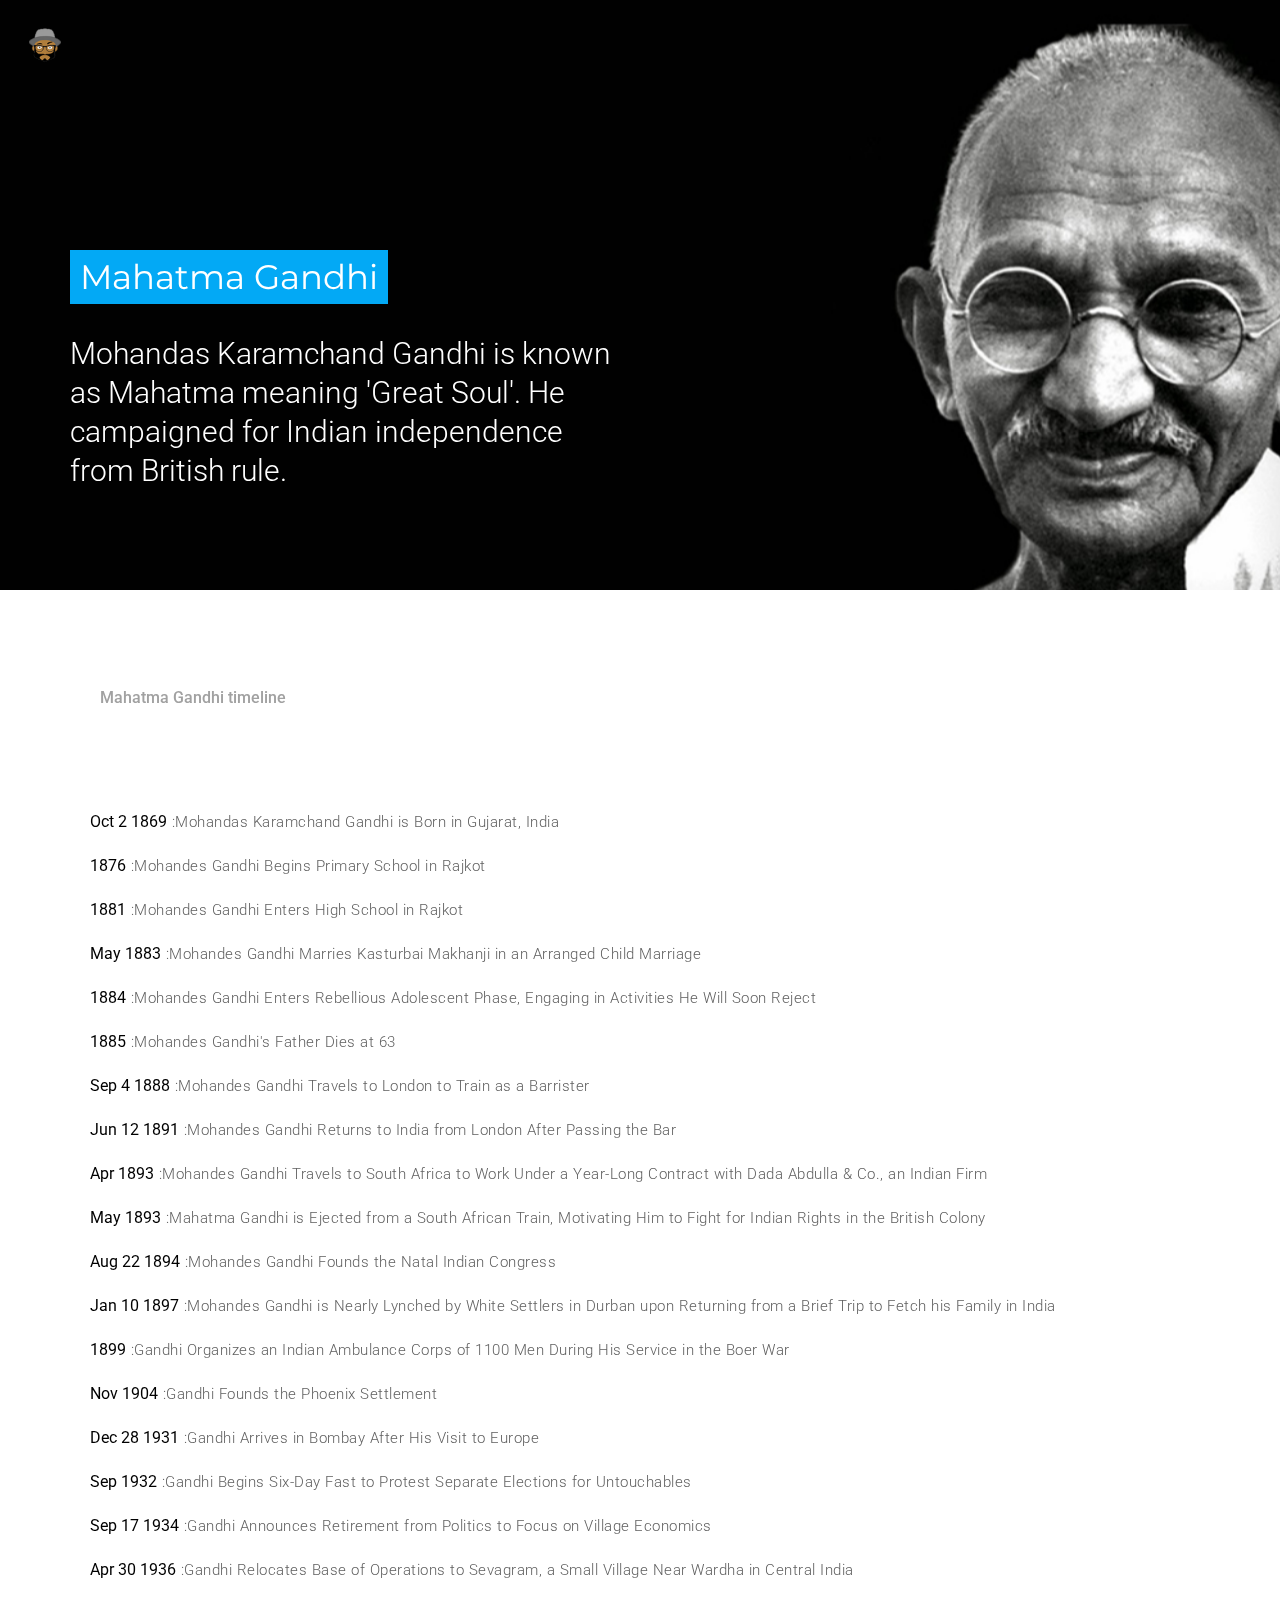
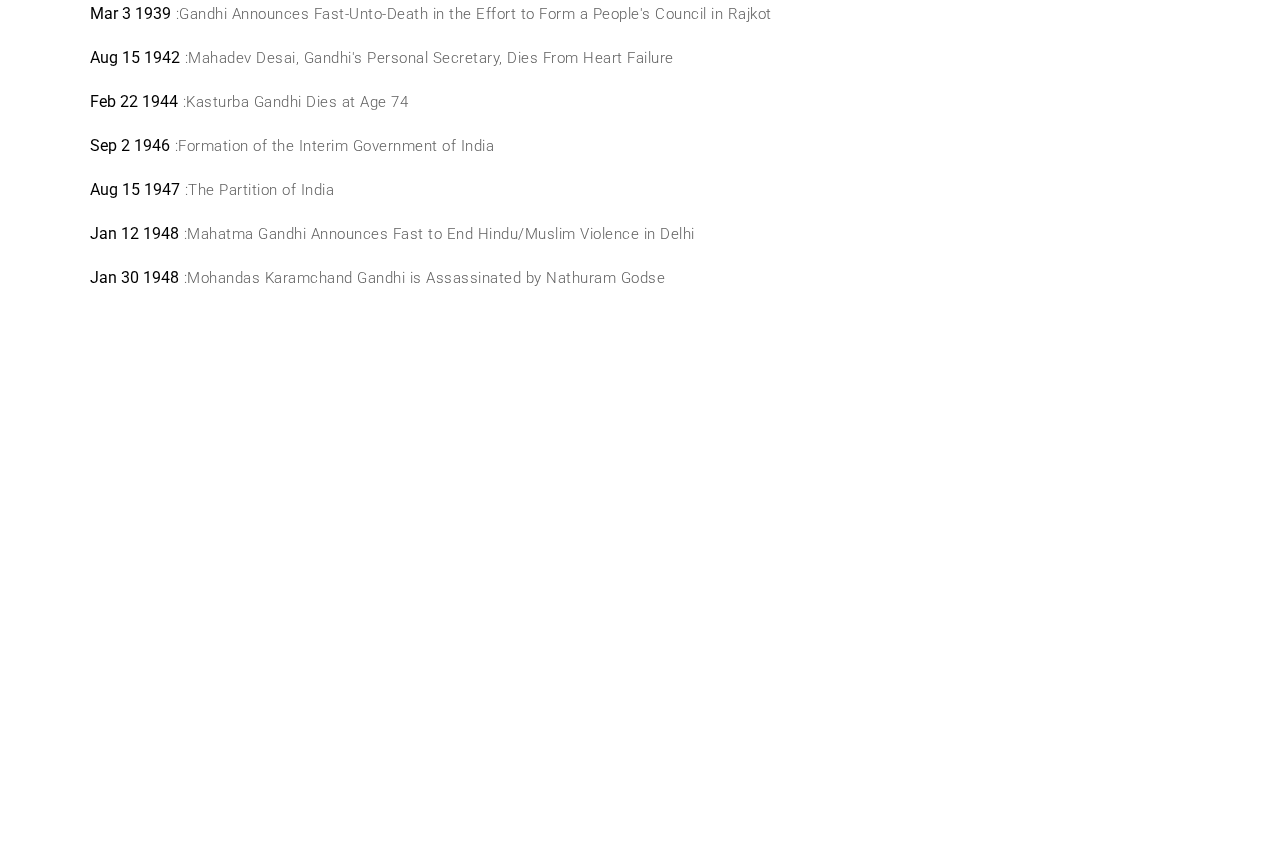
<file: index.html>
<!DOCTYPE html>
<html lang="en">
  <head>
    <meta charset="utf-8">
    <title>Mahatma Gandhi - Great Soul</title>
    <link rel="icon" href="assets/images/favicon.png" type="image/png" sizes="16x16">
    <meta name="viewport" content="width=device-width, initial-scale=1">
    <meta name="description" content="Mahatma Gandhi, The Great Soul">
    <meta name="keywords" content="Mahatma Gandhi, Great Soul, Indian independence ">
    <meta http-equiv="x-ua-compatible" content="IE=edge"/>
    <link href="assets/css/bootstrap.min.css" rel="stylesheet" type="text/css" media="all" />
    <link href="https://fonts.googleapis.com/css?family=Montserrat" rel="stylesheet">
    <link href="https://fonts.googleapis.com/css?family=Roboto:100,300,500,700" rel="stylesheet">
    <link href="https://fonts.googleapis.com/css?family=Playfair+Display:300,400,500,600,700" rel="stylesheet" type="text/css">
    <link rel="stylesheet" href="assets/css/animate.css"> <!-- Resource style -->
    <link rel="stylesheet" href="assets/css/ionicons.min.css"> <!-- Resource style -->
    <link href="assets/css/style.css" rel="stylesheet" type="text/css" media="all" />
  </head>
  <body>
    <div id="loading"></div>
    <div class="wrapper">
      <a href="index.html" class="logo"><img src="assets/images/logo.png" width="40" alt="Logo"></a>
      <div id="main" class="main">
        <div class="intro">
          <div class="container">
            <div class="row">
              <div class="col-xs-12 col-sm-6">
                  <div class="intro-title wow fadeInUp">
                    <h1>Mahatma Gandhi</h1>
                  </div>
                  <h1 class="wow fadeInUp">Mohandas Karamchand Gandhi is known as Mahatma meaning 'Great Soul'. He campaigned for Indian independence from British rule.
</h1>
                  
                </div>
              </div>
            </div>
          </div>

          <div class="profile wow fadeInUp">
            <div class="container custompadding">
              <div class="row">
                <div class="col-md-12">
                  <div class="profile-content">
                    <p><span class="bold">Oct 2 1869</span> :Mohandas Karamchand Gandhi is Born in Gujarat, India
                    </p>
                    <p><span class="bold">1876</span> :Mohandes Gandhi Begins Primary School in Rajkot
                    </p>
                    <p><span class="bold">1881</span> :Mohandes Gandhi Enters High School in Rajkot
                    </p>
                    <p><span class="bold">May 1883</span> :Mohandes Gandhi Marries Kasturbai Makhanji in an Arranged Child Marriage
                    </p>
                    <p><span class="bold">1884</span> :Mohandes Gandhi Enters Rebellious Adolescent Phase, Engaging in Activities He Will Soon Reject
                    </p>
                    <p><span class="bold">1885</span> :Mohandes Gandhi's Father Dies at 63
                    </p>
                    <p><span class="bold">Sep 4 1888</span> :Mohandes Gandhi Travels to London to Train as a Barrister
                    </p>
                    <p><span class="bold">Jun 12 1891</span> :Mohandes Gandhi Returns to India from London After Passing the Bar
                    </p>
                    <p><span class="bold">Apr 1893</span> :Mohandes Gandhi Travels to South Africa to Work Under a Year-Long Contract with Dada Abdulla & Co., an Indian Firm
                    </p>
                    <p><span class="bold">May 1893</span> :Mahatma Gandhi is Ejected from a South African Train, Motivating Him to Fight for Indian Rights in the British Colony
                    </p>
                    <p><span class="bold">Aug 22 1894</span> :Mohandes Gandhi Founds the Natal Indian Congress
                    </p>
                    <p><span class="bold">Jan 10 1897</span> :Mohandes Gandhi is Nearly Lynched by White Settlers in Durban upon Returning from a Brief Trip to Fetch his Family in India
                    </p>
                    <p><span class="bold">1899</span> :Gandhi Organizes an Indian Ambulance Corps of 1100 Men During His Service in the Boer War
                    </p>
                    <p><span class="bold">Nov 1904</span> :Gandhi Founds the Phoenix Settlement
                    </p>
                    <p><span class="bold">Dec 28 1931</span> :Gandhi Arrives in Bombay After His Visit to Europe
                    </p>
                    <p><span class="bold">Sep 1932</span> :Gandhi Begins Six-Day Fast to Protest Separate Elections for Untouchables
                    </p>
                    <p><span class="bold">Sep 17 1934</span> :Gandhi Announces Retirement from Politics to Focus on Village Economics
                    </p>
                    <p><span class="bold">Apr 30 1936</span> :Gandhi Relocates Base of Operations to Sevagram, a Small Village Near Wardha in Central India
                    </p>
                    <p><span class="bold">Mar 3 1939</span> :Gandhi Announces Fast-Unto-Death in the Effort to Form a People's Council in Rajkot
                    </p>
                    <p><span class="bold">Aug 15 1942</span> :Mahadev Desai, Gandhi's Personal Secretary, Dies From Heart Failure
                    </p>
                    <p><span class="bold">Feb 22 1944</span> :Kasturba Gandhi Dies at Age 74
                    </p>
                    <p><span class="bold">Sep 2 1946</span> :Formation of the Interim Government of India
                    </p>
                    <p><span class="bold">Aug 15 1947</span> :The Partition of India
                    </p>
                    <p><span class="bold">Jan 12 1948</span> :Mahatma Gandhi Announces Fast to End Hindu/Muslim Violence in Delhi
                    </p>
                    <p><span class="bold">Jan 30 1948</span> :Mohandas Karamchand Gandhi is Assassinated by Nathuram Godse
                    </p>
                  </div>
                </div>
              </div>
            </div>
          </div><!-- Profile -->


          <div class="footer wow fadeInUp">
            <div class="container">
              <div class="row">
                <div class="col-md-12">
                  <div class="contact-link text-center">
                    <img class="img-circle" src="assets/images/icon.jpg" width="80" alt="Icon">
                    <a href="https://en.wikipedia.org/wiki/Mahatma_Gandhi" target="_blank">More On His Incredible Story</a>
                  </div>
                </div>
                <div class="col-md-12 col-xs-10">
                  <div class="social">
                    <ul>
                      <li><a href="https://facebook.com/lewis.ngugi.16">Facebook</a></li>
                      <li><a href="https://twitter.com/ngeshlew">Twitter</a></li>
                      <li><a href="https://behance.net/ngeshlew">Behance</a></li>
                    </ul>
                  </div>
                </div>
              </div>
            </div>
          </div>

          <!-- Scroll To Top -->

            <a id="back-top" class="back-to-top page-scroll" href="#main">
            <i class="ion-ios-arrow-up"></i>
            </a>

          <!-- Scroll To Top Ends-->


      </div> <!-- Main -->
    </div><!-- Wrapper -->


    <!-- Jquery and Js Plugins -->
    <script type="text/javascript" src="assets/js/jquery-2.1.1.js"></script>
    <script type="text/javascript" src="assets/js/bootstrap.min.js"></script>
    <script type="text/javascript" src="assets/js/plugins.js"></script>
    <script type="text/javascript" src="assets/js/scrollingnav.js"></script>
    <script type="text/javascript" src="assets/js/custom.js"></script>
  </body>
</html>
</file>
<file: assets/css/style.css>
/*--------------
All Contents
--------------*/

/*-----------------
1. Reset.css
2. Helper Classes
3. Hamburger and Menu Styling
4. Homepage sections styling
5. About Page Styling
6. Portfolio Page
7. Projecr Single Page Styling
8. Contact Page Stylins
9. All Media Queries
------------------*/


/*----- 1. Reset.css -----*/

/* http://meyerweb.com/eric/tools/css/reset/
   v2.0 | 20110126
   License: none (public domain)
*/

html, body, div, span, applet, object, iframe,
h1, h2, h3, h4, h5, h6, p, blockquote, pre,
a, abbr, acronym, address, big, cite, code,
del, dfn, em, img, ins, kbd, q, s, samp,
small, strike, strong, sub, sup, tt, var,
b, u, i, center,
dl, dt, dd, ol, ul, li,
fieldset, form, label, legend,
table, caption, tbody, tfoot, thead, tr, th, td,
article, aside, canvas, details, embed,
figure, figcaption, footer, header, hgroup,
menu, nav, output, ruby, section, summary,
time, mark, audio, video {
	margin: 0;
	padding: 0;
	border: 0;
	font-size: 100%;
	font: inherit;
	vertical-align: baseline;
}
/* HTML5 display-role reset for older browsers */
article, aside, details, figcaption, figure,
footer, header, hgroup, menu, nav, section {
	display: block;
}
body {
	line-height: 1;
}
ol, ul {
	list-style: none;
}
blockquote, q {
	quotes: none;
}
blockquote:before, blockquote:after,
q:before, q:after {
	content: '';
	content: none;
}
table {
	border-collapse: collapse;
	border-spacing: 0;
}


/* --- Common Styles ---*/

h1 {
	font-family: Roboto;
  font-size: 16px;
}

p {
	font-family: Roboto;
	font-size: 14px;
}


/*----- Helper Classes -----*/

html * {
	text-rendering: optimizeLegibility !important;
  -webkit-font-smoothing: antialiased;
  -moz-osx-font-smoothing: grayscale;
}

html, body {
   margin:0;
   padding:0;
   height:100%;
}

h1, h2, h3, h4, h5, h6 {
	font-family: Poppins;
	color: #FFFFFF;
}


*, *:after, *:before {
  -webkit-box-sizing: border-box;
  -moz-box-sizing: border-box;
  box-sizing: border-box;
}
/*
::-webkit-scrollbar {
	display: none;
}*/


::-moz-selection {
    color: #1106CC;
    background: #FFFFFF;
}

::selection {
    color: #FFF;
    background: #03a9f5;
}

.nopadding {
	padding: 0;
}

.custompadding {
	padding-left: 35px;
	padding-right: 35px;
}

.custom-padding {
	padding-left: 10px;
	padding-right: 10px;
}


#loading {
   width: 100%;
   height: 100%;
   top: 0px;
   left: 0px;
   position: fixed;
   opacity: 1;
   background-color: #F9F9F9;
   z-index: 999;
   text-align: center;
}

.spacer {
	width: 100%;
	height: 50px;
}

.spacer-big {
	width: 100%;
	height: 100px;
}



/* -----Body Border -----*/

#top, #bottom, #left, #right {
	background: #FFFFFF;
	position: fixed;
  z-index: 111;
	}
#left, #right {
		top: 0; bottom: 0;
		width: 10px;
		}
#left { left: 0; }
#right { right: 0; }

#top {
		left: 0; right: 0;
		height: 10px;
	}
#bottom {
		left: 0; right: 0;
		height: 10px;
	}

#top { top: 0; }
#bottom { bottom: 0; }

/* ------ Body Border End ------*/


.logo {
	position: absolute;
	top: 25px;
	left: 15px;
	font-family: 'Poppins';
	font-size: 16px;
	line-height: 1;
	z-index: 11;
	white-space: nowrap;
	color: #222222;
	font-weight: 700;
	text-transform: uppercase;
	letter-spacing: 0;
	-webkit-transition: 0.5s;
	-moz-transition: 0.5s;
	-o-transition: 0.5s;
	transition: 0.5s;
}

.back-btn {
	top: 10px;
	font-size: 21px !important;
}

.text {
	top: 13px;
	font-size: 21px;
}

.logo:hover, .logo:focus {
	text-decoration: none;
	color: #333333;
}


/* -----------------------------------------------------
------------- 3. Home Page CSS Starts Here -------------
-------------------------------------------------------*/

.main {
  width: 100%;
  height: 100%;
}

.intro {
  padding: 200px 0 50px 0 ;
	position: relative;
	background: url(../images/bgg.jpg);
  position: relative;
  background-size: cover;
	background-repeat: no-repeat;
  background-position: 50% 50%;

}

.intro .intro-title {
	padding: 0 0 30px 0;
}

.intro .intro-title h1 {
	font-family: Montserrat;
	font-size: 28px;
	font-weight: 400 !important;
	line-height: 1.3;
	color: #FFFFFF;
	padding: 5px 10px;
	background: #03a9f5;
	display: inline-block;
}

.intro h1 {
  font-family: Roboto;
  font-size: 24px;
  font-weight: 300;
  line-height: 1.3;
  color: #FFFFFF;
}

.intro .sub-content {
	padding: 20px 0 20px 0;
}

.intro .sub-content p span {
	font-family: Roboto;
	font-size: 16px;
	font-weight: 300;
	letter-spacing: 0;
	margin-right: 10px;
	color: #FFFFFF;
}


.intro .sub-content p {
	font-family: Roboto;
	font-size: 14px;
	letter-spacing: 1px;
	line-height: 1.5;
	color: #CCCCCC;
}


/* -------- Intro Var 1 ---------- */

.intro-1 {
  padding: 200px 0 50px 0 ;
	background: #F9F9F9;
}

.intro-1 .inner {
	padding: 0 0 30px 0;
	max-width: 400px;
	margin: 0 auto;
}

.intro-1 img {
	margin-bottom: 20px;
}

.intro-1 h1 {
	font-size: 42px;
  color: #03a9f5;
  line-height: 1.3;
  font-family: 'Playfair Display';
  font-weight: 900;
  letter-spacing: 0;
  margin: 0 0 5px 0;
}

.intro-1 h4 {
	font-family: 'Poppins';
	font-size: 16px;
	color: #333333;
	font-weight: 400;
	letter-spacing: 1px;
	line-height: 1.4;
	margin: 0 0 20px 0;
}

.intro-1 p {
	font-size: 14px;
	color: #A1A1A1;
	line-height: 1.4;
	font-family: 'Poppins';
	font-weight: 400;
	letter-spacing: 1px;
}

.intro-1 a {
	color: #03a9f5;
	text-decoration: none;
}

.intro-1 i {
	display: inline-block;
	font-size: 42px;
	color: #03a9f5;
	margin-top: 30px;
	text-decoration: none;
}



/*-----------------------------------------------------
------------- About Page Styling Starts ---------------
-----------------------------------------------------*/

.profile {
	padding: 100px 0 0 0;
	margin-bottom: 100px;
	background: #FFFFFF;
	position: relative;
}


.profile .container::before {
	content: "Mahatma Gandhi timeline";
	position: absolute;
	left: 20px;
	top: 50px;
	font-family: Roboto;
	font-weight: 500;
	color: #A1A1A1;
	z-index: 11;
}

.profile-content .bold {
	font-size: 16px;
	font-weight: 400 !important;
	color: #000000;
	line-height: 1.2;
	letter-spacing: 0;
	margin: 20px 0 0 0;
}

.profile-content p {
	font-size: 15px;
	color: #606060;
	font-weight: 300;
	line-height: 1.6;
	letter-spacing: 0.5px;
	margin: 20px 0 0 0;
}

.profile-highlights {
	background: #EFEFEF;
	padding: 30px;
	position: relative;
	margin-top: 100px;
}


.profile-highlights .experience h4, .profile-highlights .awards h4 {
	font-family: Roboto;
	font-size: 16px;
	color: #000000;
	font-weight: 600;
	margin: 0 0 50px 0;
	text-align: center;
	text-transform: uppercase;
}

.profile-highlights .experience ul {
	margin-bottom: 40px;
	padding-bottom: 40px;
	border-bottom: 1px solid #DDDDDD;
	-webkit-columns: 2;
	columns: 2;
}

.profile-highlights .experience ul li {
	list-style-type: none;
	margin: 0 0 10px 0;
	font-family: Roboto;
	font-size: 16px;
	line-height: 1.4;
	color: #606060;
}

.profile-highlights .awards ul li {
	list-style-type: none;
	margin: 0 0 10px 0;
	font-family: Roboto;
	font-size: 16px;
	line-height: 1.2;
	color: #606060;
}

.profile-highlights .awards ul {
	columns: 2;
	-webkit-columns: 2;
}





/*--------------------------------------------------------
----------- Portfolio Section Styling Ends ---------------
--------------------------------------------------------*/

.work {
	width: 100%;
	height: 100%;
	padding: 100px 0 0 0;
	background: #FFFFFF;
	position: relative;
}

.work .container::before {
	content: "Featured Projects";
	position: absolute;
	left: 50px;
	top: 50px;
	font-family: Roboto;
	font-weight: 500;
	color: #A1A1A1;
	z-index: 11;
}


.work-single .work-description h1 {
	font-family: Roboto;
	font-size: 28px;
	font-weight: 300;
	line-height: 1.3;
	color: #111;
}

.ngeshlew-portfolio-item  {
	text-decoration: none;
}

.ngeshlew-portfolio-item img {
	opacity: 0.6;
	-webkit-transition: 0.5s;
	-moz-transition: 0.5s;
	transition: opacity 0.5s;
}

.ngeshlew-portfolio-item:hover img {
	opacity: 1;
}


.ngeshlew-portfolio-item:hover, .ngeshlew-portfolio-item:focus  {
	text-decoration: none;
}

.ngeshlew-project-content {
	padding: 30px 0 50px 0;
}

.ngeshlew-project-content h1 {
	font-family: Roboto;
	font-size: 18px;
	font-weight: 400;
	color: #404040;
}

.ngeshlew-project-content p {
	font-family: Roboto;
	font-size: 16px;
	font-weight: 300;
	color: #666666;
	line-height: 1.4;
	margin: 15px 0 0 0;
}


/*--------------------------------------------------------
--------------- Services Styling Starts ------------------
--------------------------------------------------------*/

.services {
	padding: 100px 0 100px 0;
	background: #FFFFFF;
	position: relative;
}


.services .container::before {
	content: "What I Do";
	position: absolute;
	left: 50px;
	top: 50px;
	font-family: Roboto;
	font-weight: 500;
	color: #A1A1A1;
	z-index: 11;
}

.services .service-block {
	padding: 50px 50px 60px 50px;
}


.services .service-block .icon {
	padding: 0 0 40px 0;
}

.services .service-block .icon i {
	display: inline-block;
  position: relative;
  width: 120px;
  height: 120px;
	padding-left: 0;
  text-decoration: none;
  text-align: center;
  color: #8080ff;
	background: #F9F9F9;
  font-size: 62px;
  font-weight: normal;
  line-height: 2em;
	box-shadow: 0 5px 15px #CCCCFF;
  -webkit-border-radius:50%;
	-moz-border-radius:50%;
	border-radius: 50%;
}


.services .service-block .icon i:hover {
	background: #F3F3F3;
	box-shadow: 0 5px 15px #CCCCFF;
	-webkit-transition: 0.5s;
	-moz-transition: 0.5s;
	transition: 0.5s;
}



.services .service-block .service-text p {
	font-size: 16px;
	line-height: 1.4;
}

/*-----------------------------------------------------
--------------- Services Styling Ends -----------------
-----------------------------------------------------*/


/*-------------------------------------------------------------
--------------- Single Project Styling Starts -----------------
--------------------------------------------------------------*/

.project-page {
	padding: 150px 0 100px 0;
	background: #F4F4F4;
}


.project-page .project-intro h1 {
	font-size: 34px;
	font-weight: 600;
	line-height: 1.2;
	letter-spacing: -1px;
	color: #111111;

}

.project-page .project-intro p {
	font-size: 16px;
	font-weight: 300;
	line-height: 1.4;
	margin: 20px 0 0 0;
}

.project-page .project-intro img {
	margin: 30px 0 30px 0;
}


.project-nav {
	padding: 100px 0 0 0;
	overflow: hidden;
}

.project-main i {
	font-size: 34px;
	font-weight: 700;
	color: #444444;
}

.project-nav .nav-icon {
	display: inline;
	font-size: 32px;
	color: #666666;
	float: left;
}

.project-nav .nav-icon.right {
	display: inline;
	float: right;
}

.project-nav .inner-nav {
	display: inline;
}

.project-nav .inner-nav a {
	display: block;
	font-family: Roboto;
	font-size: 16px;
	font-weight: 400;
	color: #666666;
	margin: 8px 0 0 30px;
	text-decoration: none;
	-webkit-transition: 0.4s;
	-moz-transition: 0.4s;
	-o-transition: 0.4s;
	transition: 0.4s;
}

.project-nav .right {
	text-align: right;
}

.project-nav .right a {
	display: block;
	font-family: Roboto;
	font-size: 16px;
	font-weight: 400;
	color: #666666;
	text-decoration: none;
	margin: 8px 30px 0 0;
}

.project-nav .inner-nav:hover a {
	margin-left: 20px;
}

.project-nav .right:hover a {
	margin-right: 20px;
}

.project-nav .project-main i {
	font-size: 32px;
	margin-top: 3px;
}




/*-------------------------------------------------------------
--------------- Single Project Styling Starts -----------------
--------------------------------------------------------------*/



/*-----------------------------------------------------------
--------------- Contact Page Styling Starts -----------------
-------------------------------------------------------------*/

.contact {
	padding: 150px 50px 100px 50px;
}

.contact h1 {
	font-family: 'Playfair Display';
	font-size: 42px;
	font-weight: 700;
	color: #C5283D;
	letter-spacing: -1px;
}

.contact p {
	font-family: Poppins;
	font-size: 18px;
	line-height: 1.4;
	margin: 40px 0 0 0;
	color: #666666;
}

.contact-form {
	padding-top: 75px;
}

label {
	display: block;
  font-family: Poppins;
  font-size: 14px;
  font-weight: 500;
  color: #333333;
	text-align: left;
}

.form-control {
  border: 0px;
  border-radius: 0px;
  margin-top: 10px;
  background: transparent;
  margin-bottom: 40px;
  border-bottom: 1px solid #999999;
  -webkit-box-shadow: inset 0 0px 0px rgba(0,0,0,0);
  box-shadow: inset 0 0px 0px rgba(0,0,0,0);
  -webkit-transition: 0.5s;
  -moz-transition: 0.5s;
    transition: 0.5s;
}

.form-control:focus {
  border-color: #FF0000;
  -webkit-box-shadow: none;
  -moz-box-shadow: none;
  box-shadow: none;
}

.form-control::-webkit-input-placeholder {
  font-family: Poppins;
  font-size: 12px;
  color: #999999;
}
.form-control:-moz-placeholder {
  font-family: Poppins;
  font-size: 12px;
  color: #999999;
}
.form-control::-moz-placeholder {
  font-family: Poppins;
  font-size: 12px;
  color: #999999;
}
.form-control:-ms-input-placeholder {
  font-family: Poppins;
  font-size: 12px;
  color: #999999;
}

.text-muted {
  font-family: Poppins;
  font-size: 12px;
  color: #222;
}

.text-muted strong {
  color: #FF3333;
}

.btn-send {
  font-family: Poppins;
  font-weight: 500;
  text-transform: uppercase;
  letter-spacing: 0.1em;
  margin-bottom: 20px;
  border-radius: 0px;
  color: #FFFFFF;
  background: #FF0000;
	border-color: #FF0000;
  -webkit-transition: 0.5s;
  -moz-transition: 0.5s;
    transition: 0.5s;
}

.btn-send:hover {
  color: #FF0000;
  background: transparent;
	border-color: #FF0000;
  outline: none !important;
}

.btn-send:focus {
  color: #FFFFFF;
  background: #FF0000;
	border-color: #FF0000;
  outline: none !important;
}

/* -------- Contact Section Styling Ends ---- */



/* ----------------------------------------------------
----------- Footer Styling Starts Here ----------------
-----------------------------------------------------*/

.footer {
	padding: 100px 0 50px 0;
	background: #03a9f5;
	/*position: fixed;
	left: 0px;
  bottom: 0px;
  right: 0;
	z-index: 0;*/
}

.footer .contact-link {
	padding: 0 0 100px 0;
}

.footer .contact-link img  {
	display: block;
	margin: 0 auto;
	margin-bottom: 20px;
}


.footer .contact-link a::before {
	content: "";
	display: block;
	height: 50px;
	width: 1px;
	background: #FFFFFF;
	margin: 0 auto;
	margin-bottom: 20px;
}

.footer .contact-link a {
	font-family: Roboto;
	font-size: 24px;
	letter-spacing: 0;
	color: #FFFFFF;
	display: inline-block;
	transition: all .2s ease-in-out;
}

.footer .contact-link a:hover {
	text-decoration: none;
	-webkit-transform: scale(1.05);
}

.footer .contact-link a:focus {
	text-decoration: none;
}


.footer .social ul {
	list-style-type: none;
	margin-top: 0;
}

.footer .social ul li {
	display: inline;
	margin-right: 15px;
}

.footer .social ul li a {
	font-family: Roboto;
	font-size: 13px;
	font-weight: 700;
	color: #FFFFFF;
	line-height: 1;
	text-decoration: none;
}

.footer .social ul li a:hover {
	color: #FFFFFF;
}

.footer .address {
	text-align: right;
}

.footer .address h2 {
	font-family: Roboto;
	font-size: 13px;
	font-weight: 700;
	color: #FFFFFF;
	line-height: 1.4;
}


/* -------------------------------------------------------
----------- Bact-to-Top Styling Starts Here --------------
---------------------------------------------------------*/


.back-to-top {
	background: #03a9f5;
	margin: 0;
	position: fixed;
	bottom: 30px;
	right: 30px;
	width: 45px;
	height: 45px;
	border-radius: 50%;
	z-index: 90;
	display: none;
	box-shadow: 0 2px 10px #CCCCFF;
	text-decoration: none;
	color: #0E1729;
}

.back-to-top i {
	position: relative;
	left: 15px;
	top: 10px;
	font-size: 24px;
	color: #FFFFFF;
	-webkit-transition: 200ms;
	-moz-transition: 200ms;
	-o-transition: 200ms;
	transition: 200ms;
}

.back-to-top:hover {
  background: #03a9f5;
  color: #FFFFFF;
}

.back-to-top:hover i {
	top: 8px;
}

.back-to-top:focus {
  color: #FFFFFF;
}





/*----------------------------------------------------
------------- All ------------------------------------
--------------------- Media --------------------------
------------------------------- Queries --------------
-----------------------------------------------------*/

@media only screen and (min-width: 768px) {

	.logo {
		position: absolute;
		top: 25px;
		left: 25px;
	}

	.intro {
	  padding: 250px 0 100px 0 ;
	}

	.intro .intro-title h1 {
		font-size: 34px;
	}

	.intro h1 {
	  font-size: 30px;
	}

	.intro-1 {
		padding: 150px 0 100px 0 ;
	}

	.intro-1 h1 {
		font-size: 42px;
	}

	.profile {
		padding: 200px 0 0 0;
	}

	.profile .container::before {
		left: 100px;
		top: 100px;
	}

	.profile-highlights {
		padding: 75px;
		margin-top: 0;
	}


	.work {
		padding: 200px 0 0 0;
	}

	.work .container::before {
		left: 100px;
		top: 100px;
	}

	.services {
		padding: 200px 0 100px 0;
	}

	.services .container::before {
		left: 100px;
		top: 100px;
	}


	.footer .contact-link a {
		font-size: 42px;
	}

}

@media only screen and (max-width: 801px) {
	.profile-highlights {
		margin-top: 75px;
	}


}
</file>
